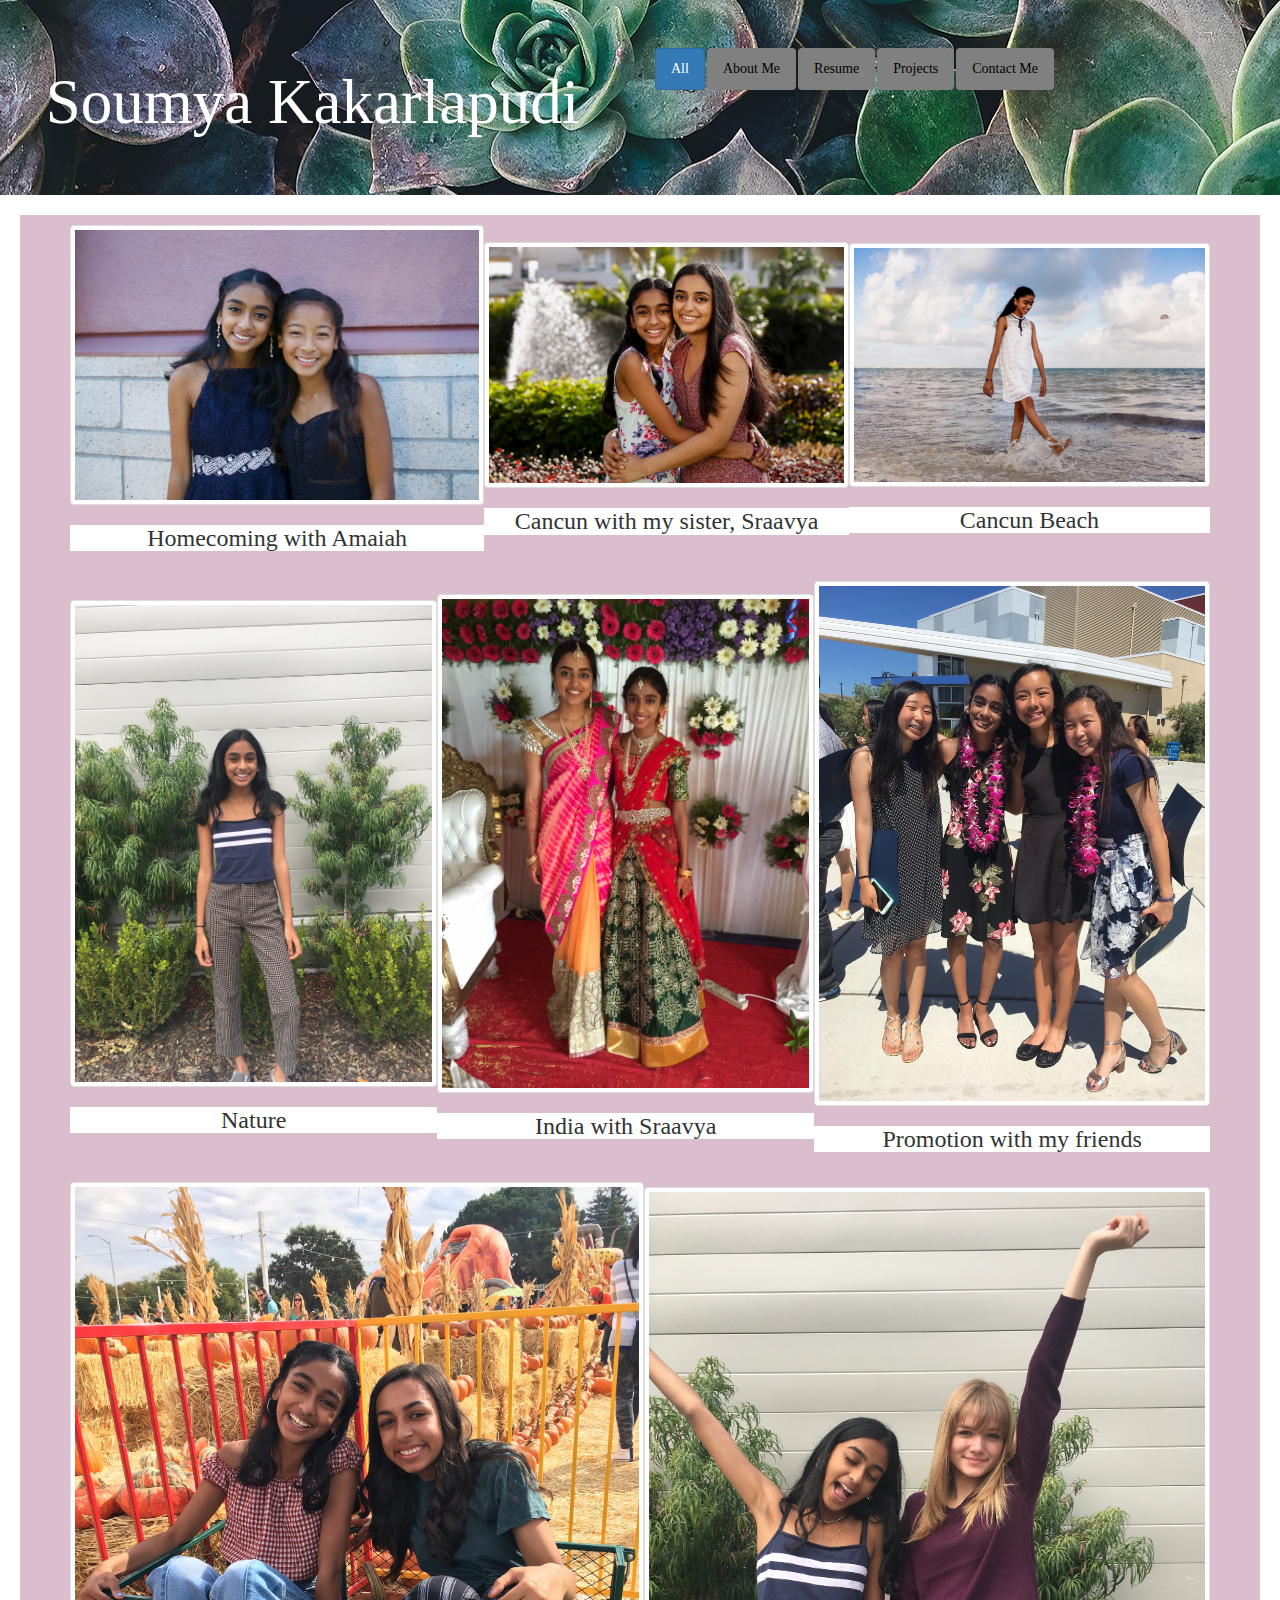
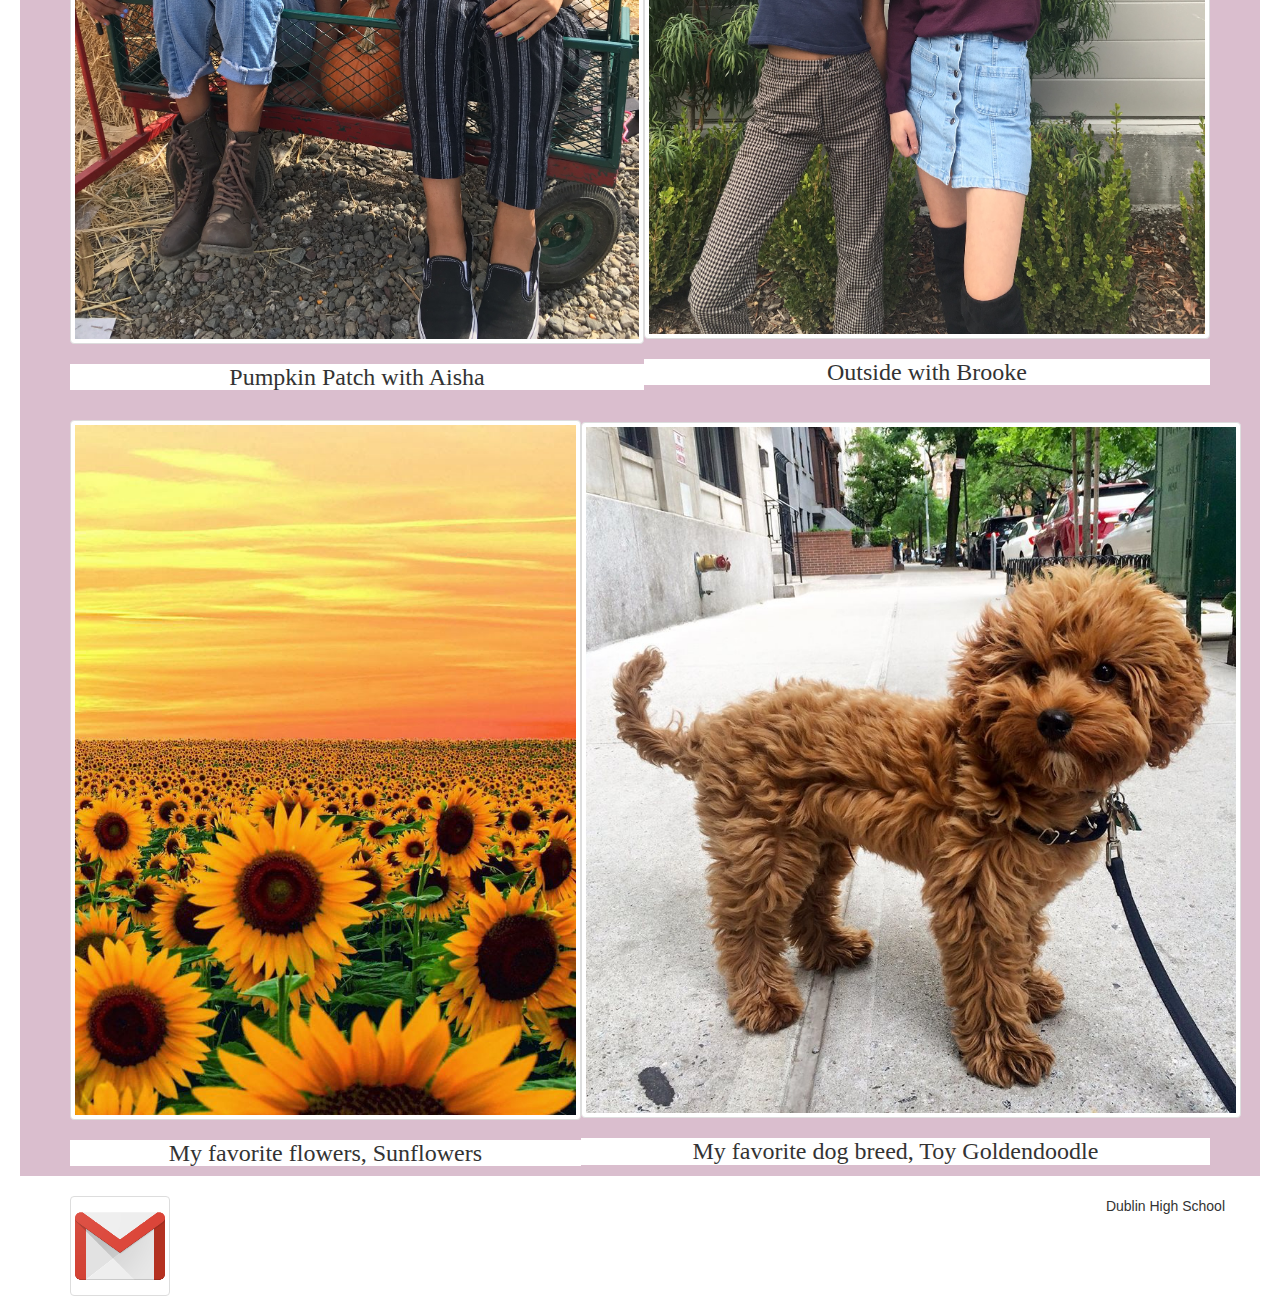
<file: index.html>
<!doctype html>
<html lang="en">
<link rel="stylesheet" type="text/css" href="bootstrap-3.3.7-dist/css/bootstrap.css" />
<link rel="stylesheet" type="text/css" href="index.css" />
<title>Engineering Portfolio</title>
<header class="jumbotron">
    <div class="row">
      <h1 class="col-sm-6"><center>Soumya Kakarlapudi</center></h1>
      <nav class="col-sm-6 text-right">
        <ul class="nav nav-pills">
          <li class="active"><a class="btn btn-primary" href="index.html" role="button" width="auto">All</a></li>
          <li><a class="btn btn" href="kakarlapudi_aboutme.html" role="button" width="auto">About Me</a></li>
          <li><a class="btn btn" href="kakarlapudi_resume.html" role="button" width="auto">Resume</a></li>
          <li><a class="btn btn" href="kakarlapudi_projects.html" role="button" width="auto">Projects</a></li>
          <li><a class="btn btn" href="kakarlapudi_contact.html" role="button" width="auto">Contact Me</a></li>
        </ul>
      </nav>
    </div>
  </header>

<section class="main">
    <div class="container">
      <p class="row">
          <div class="row-sm-14">
        <table>
          <tr>
        <div class="container">
          <td class=equalizer><img class="thumbnail" src="images/IMG_0887.JPG" height="auto" width="100%" /><h3>Homecoming with Amaiah</h3></td>
          <td class=equalizer><img class="thumbnail" src="images/IMG_1493.JPG" height="auto" width="100%" /><h3>Cancun with my sister, Sraavya</h3></td> 
          <td class=equalizer><img class="thumbnail" src="images/IMG_0573.JPG" height="auto" width="100%" /><h3>Cancun Beach</h3></td>
          </tr>
        </table>
        </div></div> 
      </p>
    </div>
    <div class="container">
      <p class="row">
          <div class="row-sm-14">
        <table>
          <tr>
        <div class="container">
          <td class=equalizer><img class="thumbnail" src="images/IMG_1736.JPG" height="auto" width="100%" /><h3>Nature</h3></td>
          <td class=equalizer><img class="thumbnail" src="images/IMG_0008.JPG" height="auto" width="100%" /><h3>India with Sraavya</h3></td>
          <td class=equalizer><img class="thumbnail" src="images/IMG_0381.JPG" height="auto" width="100%" /><h3>Promotion with my friends</h3></td>
          </tr>
        </table>
        </div></div> 
      </p>
    </div>
    <div class="container">
      <p class="row">
          <div class="row-sm-14">
        <table>
          <tr>
        <div class="container">
          <td class=equalizer><img class="thumbnail" src="images/IMG_0484.JPG" height="auto" width="100%" /><h3>Pumpkin Patch with Aisha</h3></td>
          <td class=equalizer><img class="thumbnail" src="images/IMG_1414.JPG" height="auto" width="100%" /><h3>Outside with Brooke</h3></td>
          </tr>
        </table>
        </div></div> 
      </p>
    </div>
    <div class="container">
      <p class="row">
          <div class="row-sm-14">
        <table>
          <tr>
        <div class="container">
          <td class=equalizer><img class="thumbnail" src="images/sunflower.jpg" height="auto" width="100%" /><h3>My favorite flowers, Sunflowers</h3></td>
          <td class=equalizer><img class="thumbnail" src="images/dog.jpg" height="auto" width="105%" /><h3>My favorite dog breed, Toy Goldendoodle</h3></td>
          </tr>
        </table>
        </div></div> 
      </p>
    </div>
    </div>
  </section>

<footer class="container">
  <div class="row">
    <div class="col-sm-2">
      <a href="mailto:kakarlapudi2306@mydusd.org"><img class="thumbnail" src="images/Gmail_Icon.png" alt="Mail Logo"/></a>
    </div>
    <div class="pull-right">Dublin High School</div>
  </div>
</footer>

</html>
</file>
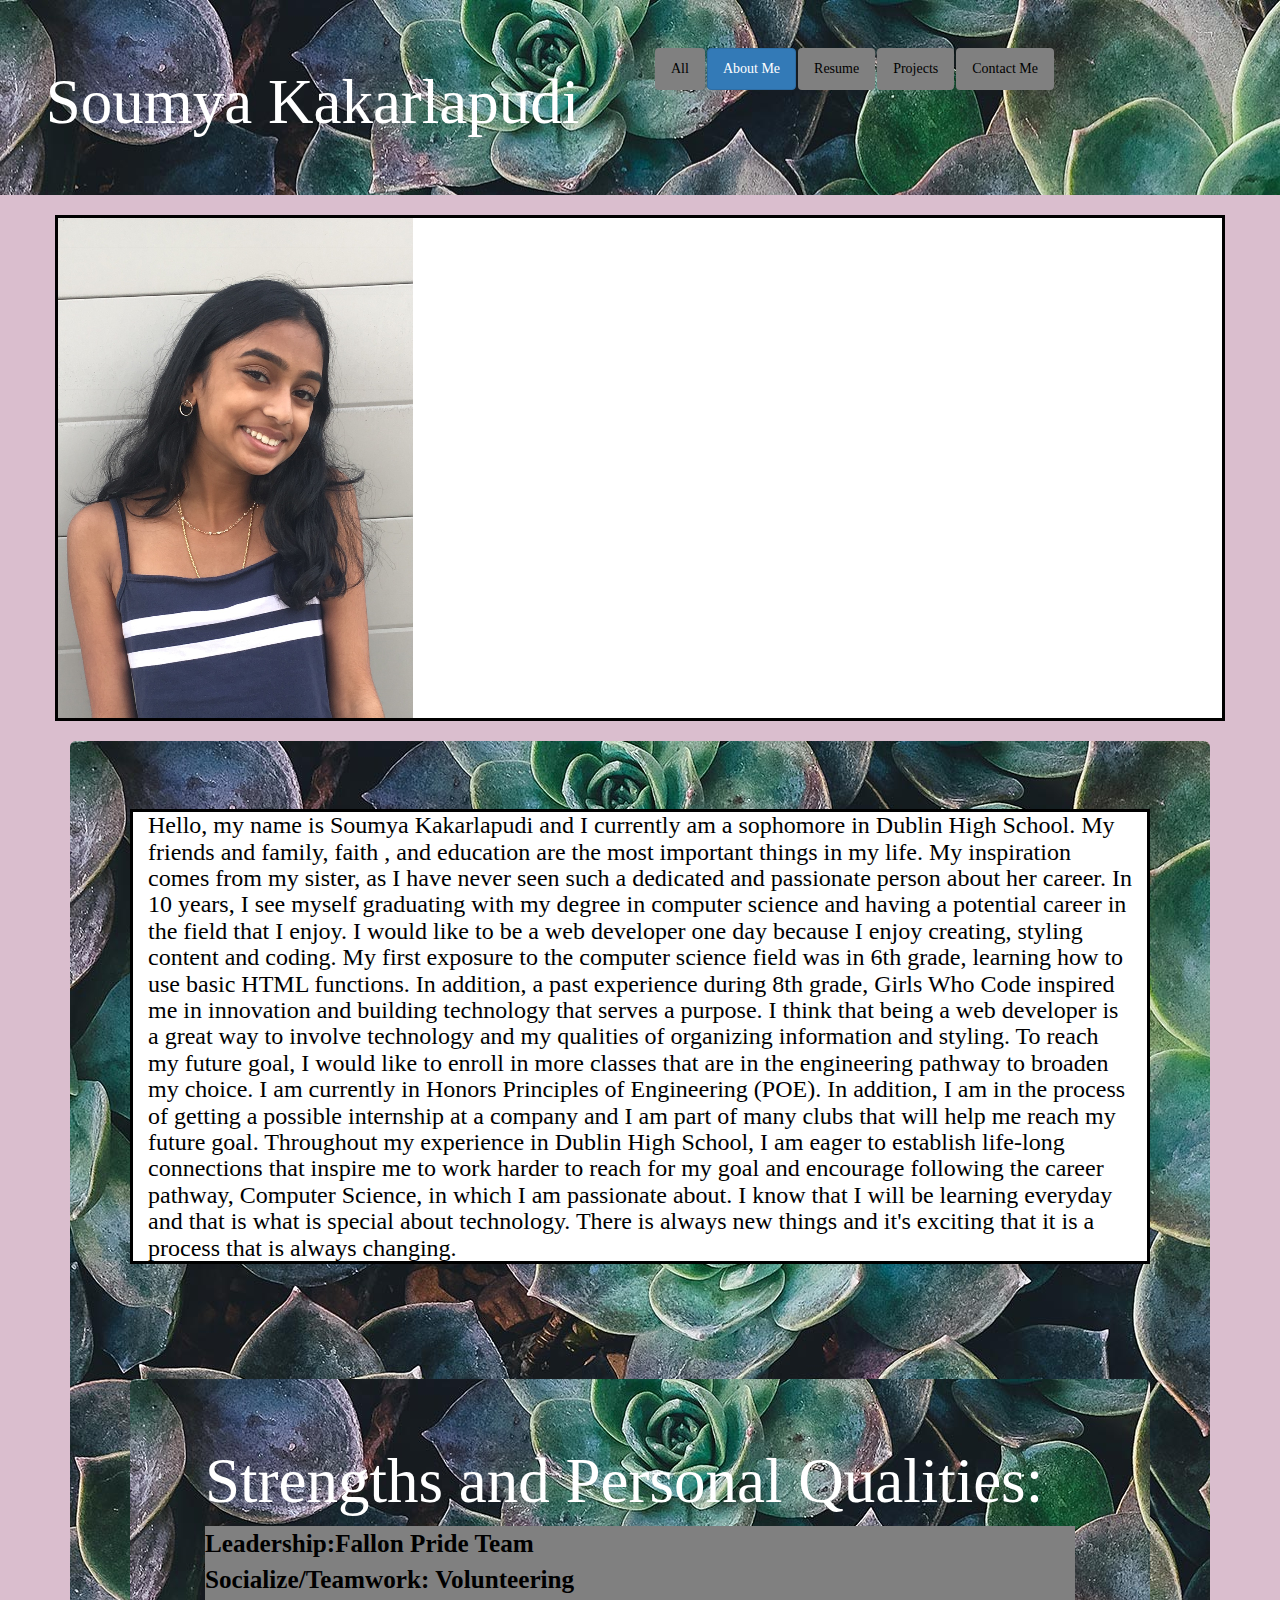
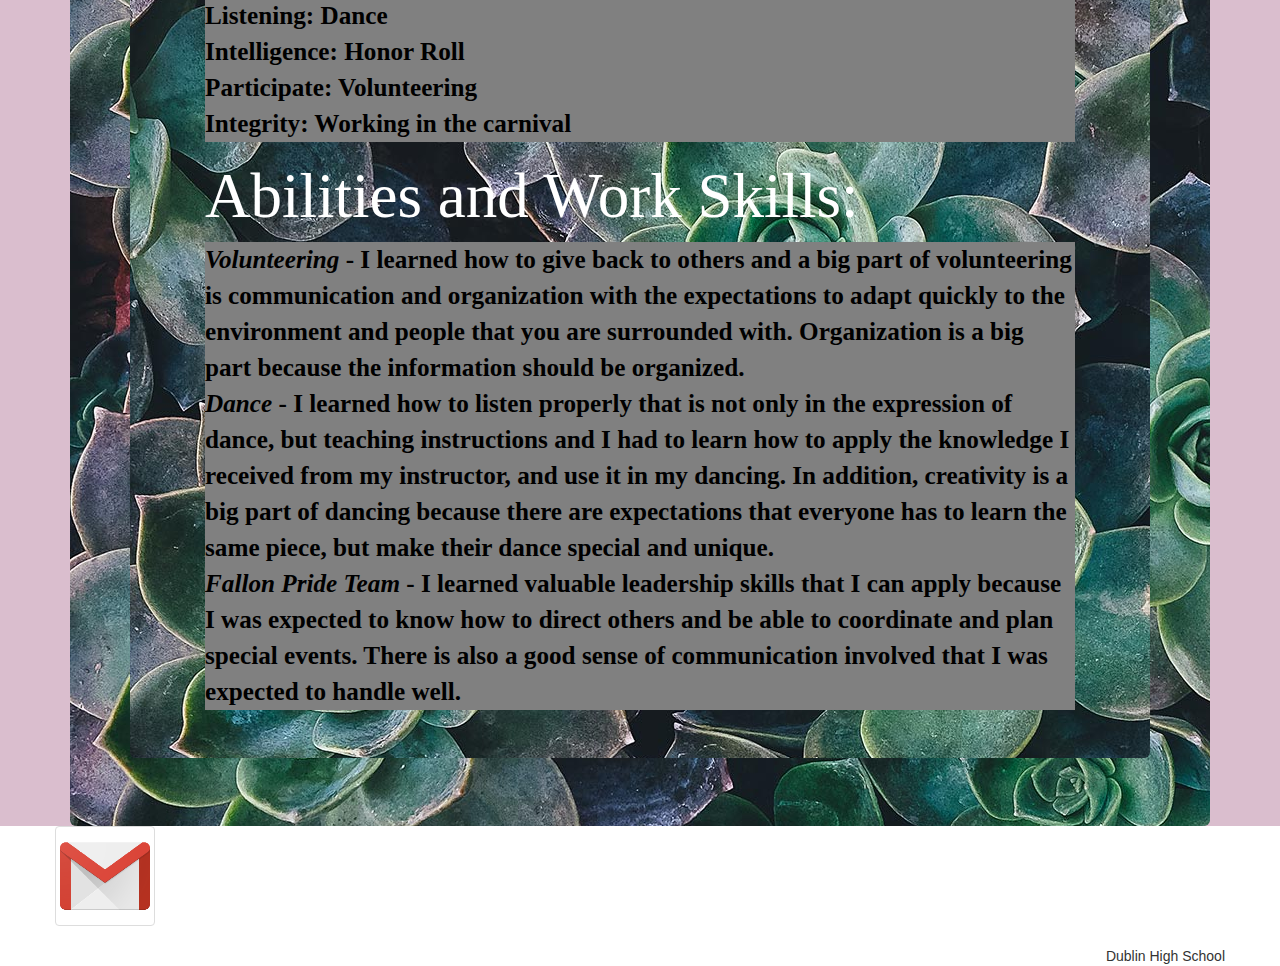
<file: kakarlapudi_aboutme.html>
<!doctype html>
<html lang="en">
     <link rel="stylesheet" type="text/css" href="bootstrap-3.3.7-dist/css/bootstrap.css" />
     <link rel="stylesheet" type="text/css" href="kakarlapudi_aboutme.css" />
      <title>About Me</title>
      <header class="jumbotron">
    <div class="row">
      <h1 class="col-sm-6"><center>Soumya Kakarlapudi</center></h1>
      <nav class="col-sm-6 text-right">
        <ul class="nav nav-pills">
          <li><a class="btn btn" href="index.html" role="button">All</a></li>
          <li class="active"><a class="btn btn-primary" href="kakarlapudi_aboutme.html" role="button">About Me</a></li>
          <li><a class="btn btn" href="kakarlapudi_resume.html" role="button">Resume</a></li>
          <li><a class="btn btn" href="kakarlapudi_projects.html" role="button">Projects</a></li>
          <li><a class="btn btn" href="kakarlapudi_contact.html" role="button">Contact Me</a></li>
        </ul>
      </nav>
    </div>
  </header>
  <section class="main">
    <div class="container">
      <h3 class="row">
        <div class="row-sm-4">
          <img class=equalizer src="images/IMG_1441.JPG" width="auto" height="auto"/>
          
        </div>
        <h1></h1>
    <div class="jumbotron">
        <h3 class="container">
          Hello, my name is Soumya Kakarlapudi and I currently am a 
          sophomore in Dublin High School. My friends and family, faith
          , and education are the most important things in my life. 
          My inspiration comes from my sister, as I have never seen 
          such a dedicated and passionate person about her career. In 
          10 years, I see myself graduating with my degree in computer
          science and having a potential career in the field that I 
          enjoy. I would like to be a web developer one day because I 
          enjoy creating, styling content and coding. My first exposure to the 
          computer science field was in 6th grade, learning how to use basic HTML functions.
          In addition, a past experience during 8th grade, Girls Who Code 
          inspired me in innovation and building technology that serves a purpose. I think that 
          being a web developer is a great way to involve technology 
          and my qualities of organizing information and styling. To 
          reach my future goal, I would like to enroll in more classes
          that are in the engineering pathway to broaden my choice. I 
          am currently in Honors Principles of Engineering (POE). In addition, I am in the process of 
          getting a possible internship at a company and I am part of 
          many clubs that will help me reach my future goal. Throughout my 
          experience in Dublin High School, I am eager to establish life-long 
          connections that inspire me to work harder to reach for my goal and
          encourage following the career pathway, Computer Science, in which I am 
          passionate about. I know that I will be learning everyday and that is what is
          special about technology. There is always new things and it's exciting that it is a process that is always changing.
</h3><br>

          <p></br>
          
          <div class="jumbotron">
            <div class="container">
          <h1>Strengths and Personal Qualities:</h1>
              <dt>Leadership:Fallon Pride Team</dt>
              <dt>Socialize/Teamwork: Volunteering</dt>
              <dt>Listening: Dance</dt>
              <dt>Intelligence: Honor Roll</dt>
              <dt>Participate: Volunteering</dt>
              <dt>Integrity: Working in the carnival</dt>
            </div>
            <div class="container">
          <h1 class="row-sm-14">Abilities and Work Skills:</h1>
            <dt><i>Volunteering</i> - I learned how to give back to others 
            and a big part of volunteering is communication and 
            organization with the expectations to adapt quickly to the
            environment and people that you are surrounded with. 
            Organization is a big part because the information should 
            be organized. </dt>
            <dt><i>Dance</i> - I learned how to listen properly that is not 
            only in the expression of dance, but teaching instructions
            and I had to learn how to apply the knowledge I received 
            from my instructor, and use it in my dancing. In addition, 
            creativity is a big part of dancing because there are 
            expectations that everyone has to learn the same piece, 
            but make their dance special and unique. </dt> 
            <dt><i>Fallon Pride Team</i> - I learned valuable leadership skills
            that I can apply because I was expected to know how to 
            direct others and be able to coordinate and plan special 
            events. There is also a good sense of communication involved
            that I was expected to handle well. <dt></div></div> 
      <h2></h2>
      </div> 
    </div>
  </section>
  <footer class="container">
        <div class="row">
          <div class="row-sm-2">
            <a href="mailto:kakarlapudi2306@mydusd.org"><img class="thumbnail" src="images/Gmail_Icon.png" alt="Mail Logo"/></a>
        </div>
      <div class="pull-right">Dublin High School</div>
    </div>
  </footer>
</file>
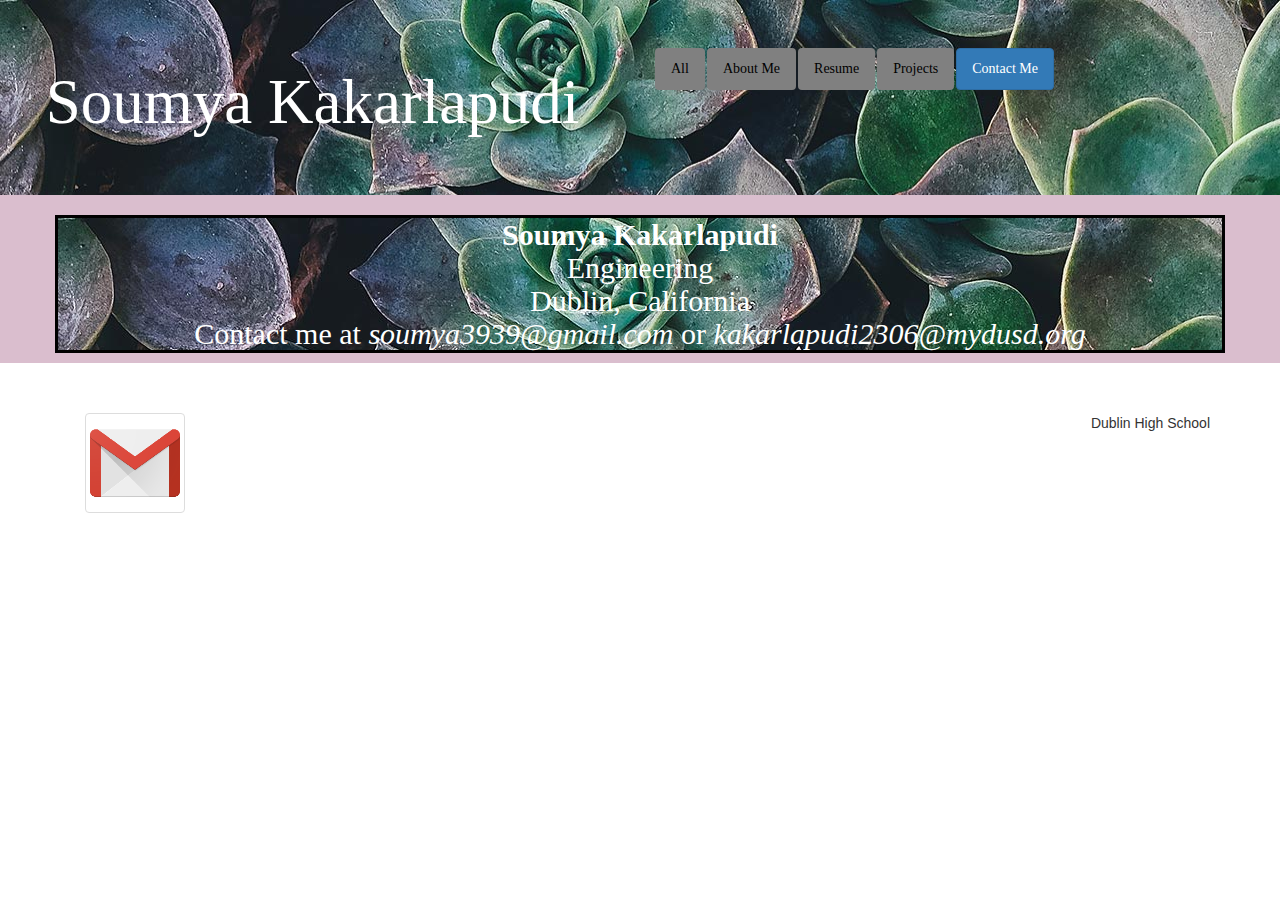
<file: kakarlapudi_contact.html>
<!doctype html>
<html lang="en">
     <link rel="stylesheet" type="text/css" href="bootstrap-3.3.7-dist/css/bootstrap.css" />
     <link rel="stylesheet" type="text/css" href="kakarlapudi_contact.css" />
 <title>Contact</title>
 <header class="jumbotron">
    <div class="row">
      <h1 class="col-sm-6"><center>Soumya Kakarlapudi</center></h1>
      <nav class="col-sm-6 text-right">
        <ul class="nav nav-pills">
          <li><a class="btn btn" href="index.html" role="button">All</a></li>
          <li><a class="btn btn" href="kakarlapudi_aboutme.html" role="button">About Me</a></li>
          <li><a class="btn btn" href="kakarlapudi_resume.html" role="button">Resume</a></li>
          <li><a class="btn btn" href="kakarlapudi_projects.html" role="button">Projects</a></li>
          <li class="active"><a class="btn btn-primary" href="kakarlapudi_contact.html" role="button">Contact Me</a></li>
        </ul>
      </nav>
    </div>
  </header>
  <section class="main">
    <div class="container">
      <div class="row">
 
        <h2 class="row-sm-8"><strong>
          Soumya Kakarlapudi 
        </strong><br>
         Engineering</br>
        Dublin, California<br>
        Contact me at <i>soumya3939@gmail.com</i> or <i>kakarlapudi2306@mydusd.org</i></br></h2>
  </section></div>
  
  <footer>
  <div class="container">
    <div class="col-sm-2">
      <a href="mailto:kakarlapudi2306@mydusd.org"><img class="thumbnail" src="images/Gmail_Icon.png" alt="Mail Logo"/></a>
    </div>
    <div class="pull-right">Dublin High School</div>
  </div>
</footer>
</file>
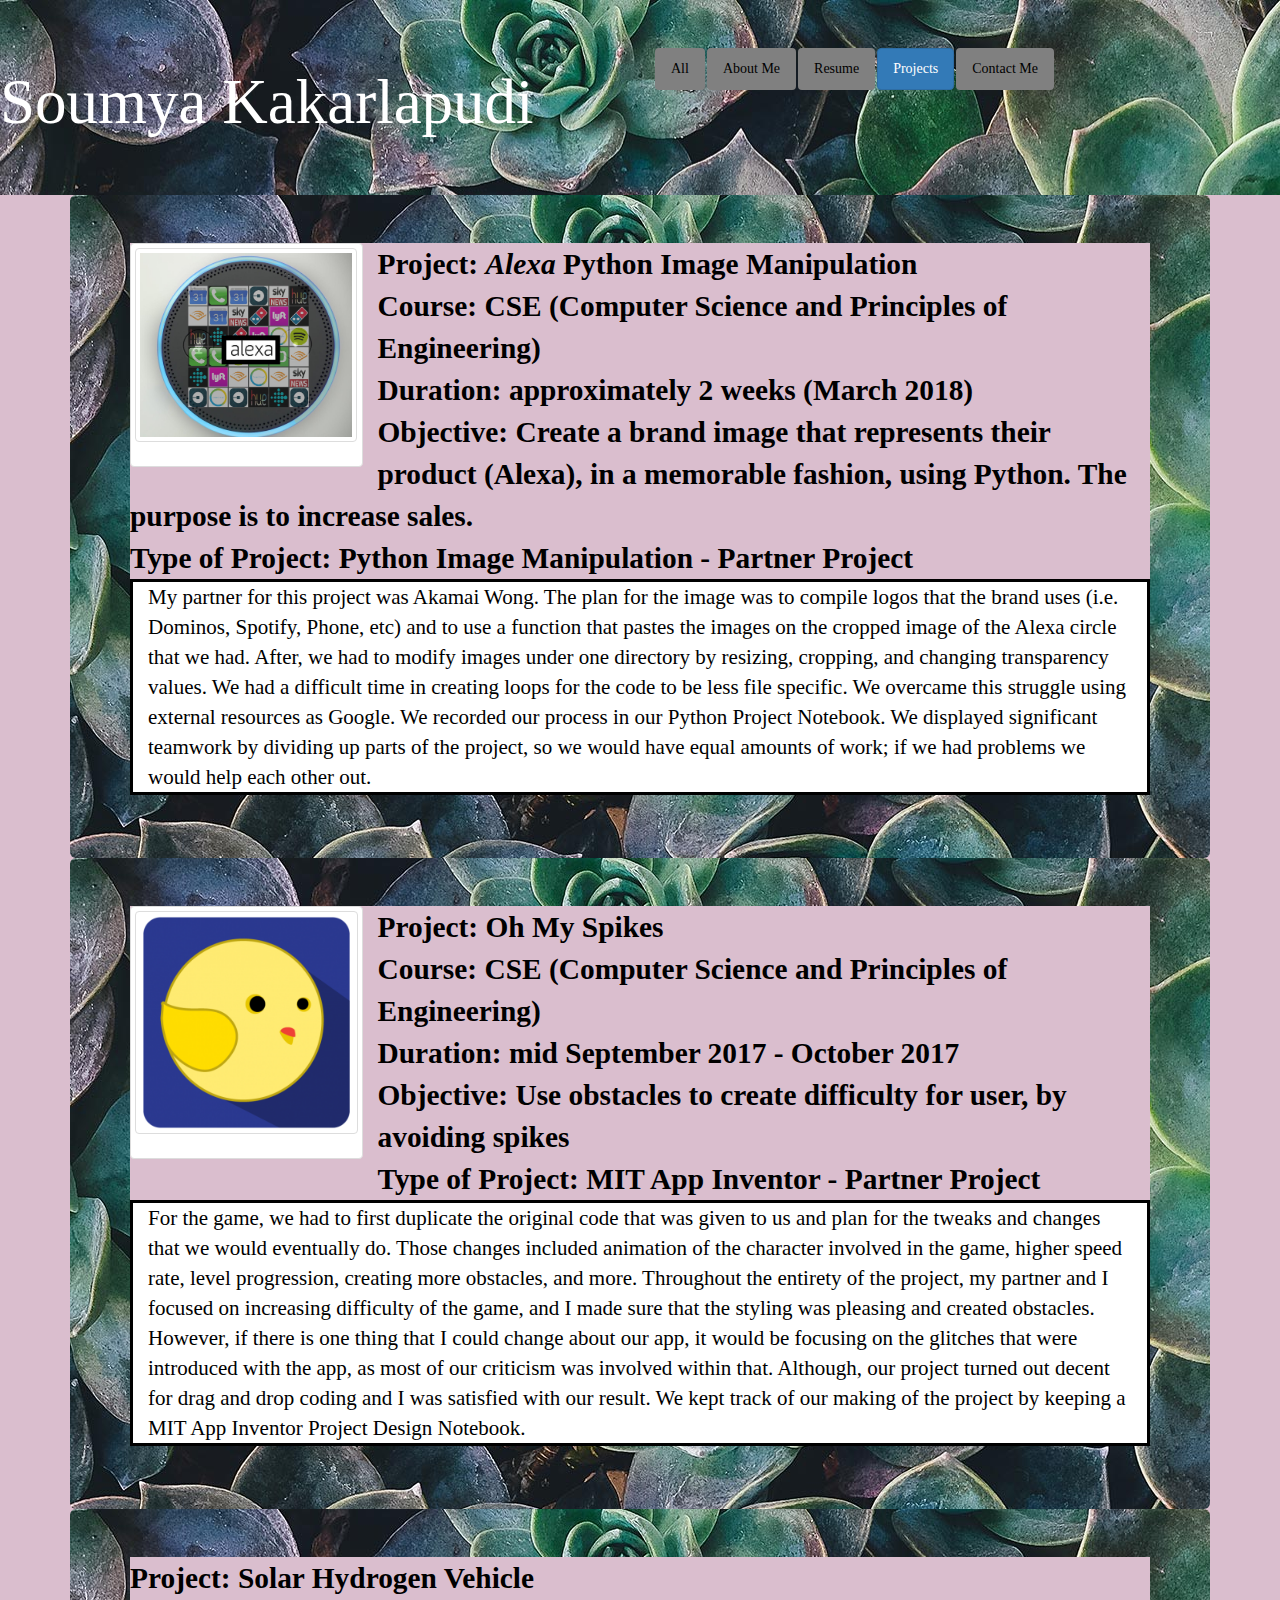
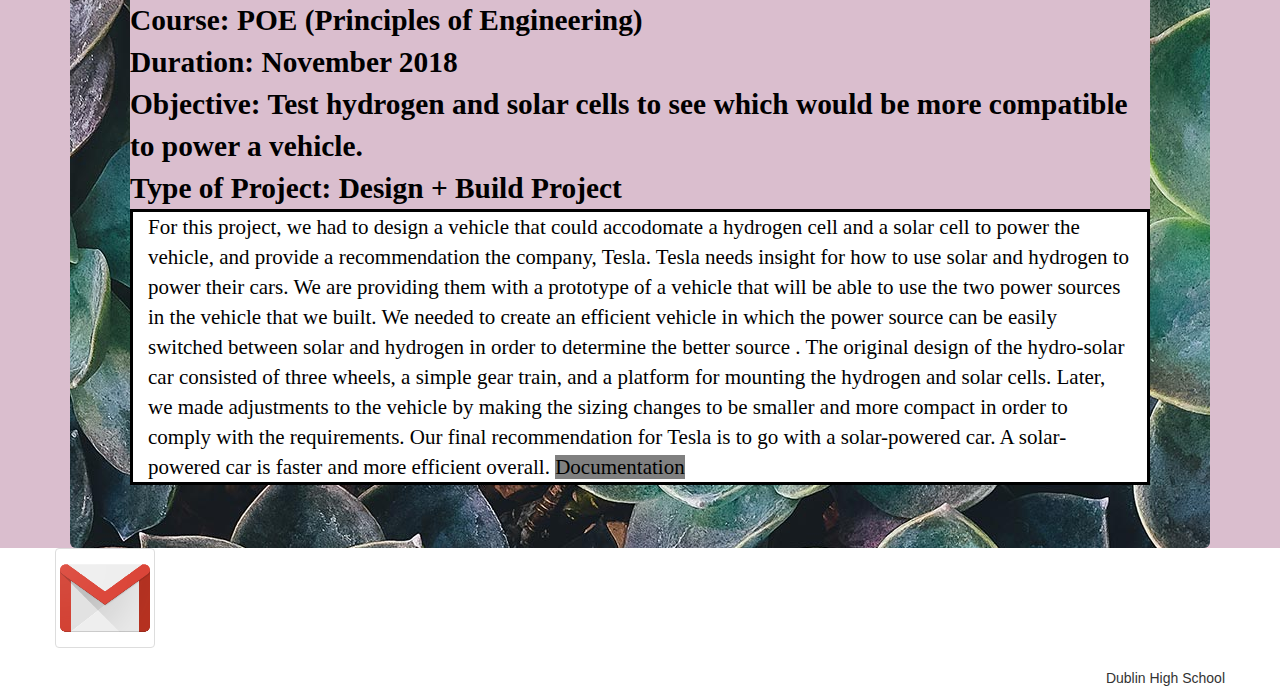
<file: kakarlapudi_projects.html>
<!doctype html>
<html lang="en">
     <link rel="stylesheet" type="text/css" href="bootstrap-3.3.7-dist/css/bootstrap.css" />
     <link rel="stylesheet" type="text/css" href="kakarlapudi_projects.css" />
     <title>Projects</title>
 <header class="jumbotron">
    <div class="row">
      <h1 class="col-sm-6">Soumya Kakarlapudi</h1>
      <nav class="col-sm-6 text-right">
        <ul class="nav nav-pills">
          <li><a class="btn btn" href="index.html" role="button">All</a></li>
          <li><a class="btn btn" href="kakarlapudi_aboutme.html" role="button">About Me</a></li>
          <li><a class="btn btn" href="kakarlapudi_resume.html" role="button">Resume</a></li>
          <li class="active"><a class="btn btn-primary" href="kakarlapudi_projects.html" role="button">Projects</a></li>
          <li><a class="btn btn" href="kakarlapudi_contact.html" role="button">Contact Me</a></li>
        </ul>
      </nav>
    </div>
  </header>
  <section class="main">
    <div class="container">
      <div class="jumbotron">
      <div class="row">
        <div class="col-sm-3">
          <div class="thumbnail">
          <img src="images/alexa_final.png" class="thumbnail" alt="My best friend and I's photo" />
        </div></div>
        <div class="container">
        <dt>Project: <i>Alexa</i> Python Image Manipulation </dt>
        <dt>Course: CSE (Computer Science and Principles of Engineering)</dt>
        <dt>Duration: approximately 2 weeks (March 2018) </dt>
        <dt>Objective: Create a brand image that represents their product 
        (Alexa), in a memorable fashion, using Python. The purpose is to increase sales. 
        </dt>
        <dt>Type of Project: Python Image Manipulation - Partner Project</dt>
        <div><p class="container">My partner for this project was Akamai Wong. 
        The plan for the image was to compile logos that the brand uses (i.e. 
        Dominos, Spotify, Phone, etc) and to use a function that pastes the images
        on the cropped image of the Alexa circle that we had. After, we had to 
        modify images under one directory by resizing, cropping, and changing 
        transparency values. We had a difficult time in creating loops for the 
        code to be less file specific. We overcame this struggle using external 
        resources as Google. We recorded our process in our Python Project 
        Notebook. We displayed significant teamwork by dividing up parts of the 
        project, so we would have equal amounts of work; if we had problems
        we would help each other out. 
        </p> 
          </div></div>
      </div>
    </div>
    </div>
  </div></section>
  <section class="main">
    <div class="container">
      <div class="jumbotron">
      <div class="row">
        <div class="col-sm-3">
          <div class="thumbnail">
          <img src="images/ohmyspikes.png" class="thumbnail" alt="My best friend and I's photo" />
        </div></div>
        <div class="container">
        <dt>Project: Oh My Spikes</dt>
        <dt>Course: CSE (Computer Science and Principles of Engineering)</dt>
        <dt>Duration: mid September 2017 - October 2017</dt>
        <dt>Objective: Use obstacles to create difficulty for user, by avoiding spikes</dt>
        <dt>Type of Project: MIT App Inventor - Partner Project</dt>
        <div><p class="container">For the game, we had to first duplicate the original code that was given to us and 
        plan for the tweaks and changes that we would eventually do. Those changes included 
        animation of the character involved in the game, higher speed rate, level progression, 
        creating more obstacles, and more. Throughout the entirety of the project, my partner 
        and I focused on increasing difficulty of the game, and I made sure that the styling
        was pleasing and created obstacles. However, if there is one thing that I could change
        about our app, it would be focusing on the glitches that were introduced with the app,
        as most of our criticism was involved within that. Although, our project turned out 
        decent for drag and drop coding and I was satisfied with our result. We kept track 
        of our making of the project by keeping a MIT App Inventor Project Design Notebook.</p> 
          </div></div>
      </div>
    </div>
    </div>
  </div></section>
  <section class="main">
    <div class="container">
      <div class="jumbotron">
      <div class="row">
        
        <div class="container">
        <dt>Project: Solar Hydrogen Vehicle</dt>
        <dt>Course: POE (Principles of Engineering)</dt>
        <dt>Duration: November 2018</dt>
        <dt>Objective: Test hydrogen and solar cells to see which would be more compatible
        to power a vehicle. </dt>
        <dt>Type of Project: Design + Build Project</dt>
        <div><p class="container">
        For this project, we had to design a vehicle that could accodomate a hydrogen cell and a solar cell
        to power the vehicle, and provide a recommendation the company, Tesla. Tesla needs insight for how to use solar and hydrogen to power their cars. We are providing them with a prototype of a vehicle that will be able to use the two power sources in the vehicle that we built. 
        We needed to create an efficient vehicle in which the power source can be easily switched between solar and hydrogen in order to determine the better source
        . The original design of the hydro-solar car consisted of three wheels, a simple gear train, and a platform for mounting the hydrogen and solar cells.
        Later, we made adjustments to the vehicle by making the sizing changes to be smaller and more compact in order to comply with the requirements. Our final recommendation for Tesla is to go with a solar-powered car. A solar-powered car is faster and more efficient overall.
        <a href="https://docs.google.com/document/d/1t-RRvJLnrQlpyNvJslK7PreaBR_vd4I2LMK3zvy8quo/edit?usp=sharing">Documentation</a></p> 
          </div></div>
      </div>
    </div>
    </div>
  </div></section>
  <footer class="container">
        <div class="row">
          <div class="row-sm-2">
            <a href="mailto:kakarlapudi2306@mydusd.org"><img class="thumbnail" src="images/Gmail_Icon.png" alt="Mail Logo"/></a>
        </div>
      <div class="pull-right">Dublin High School</div>
    </div>
  </footer>
</file>
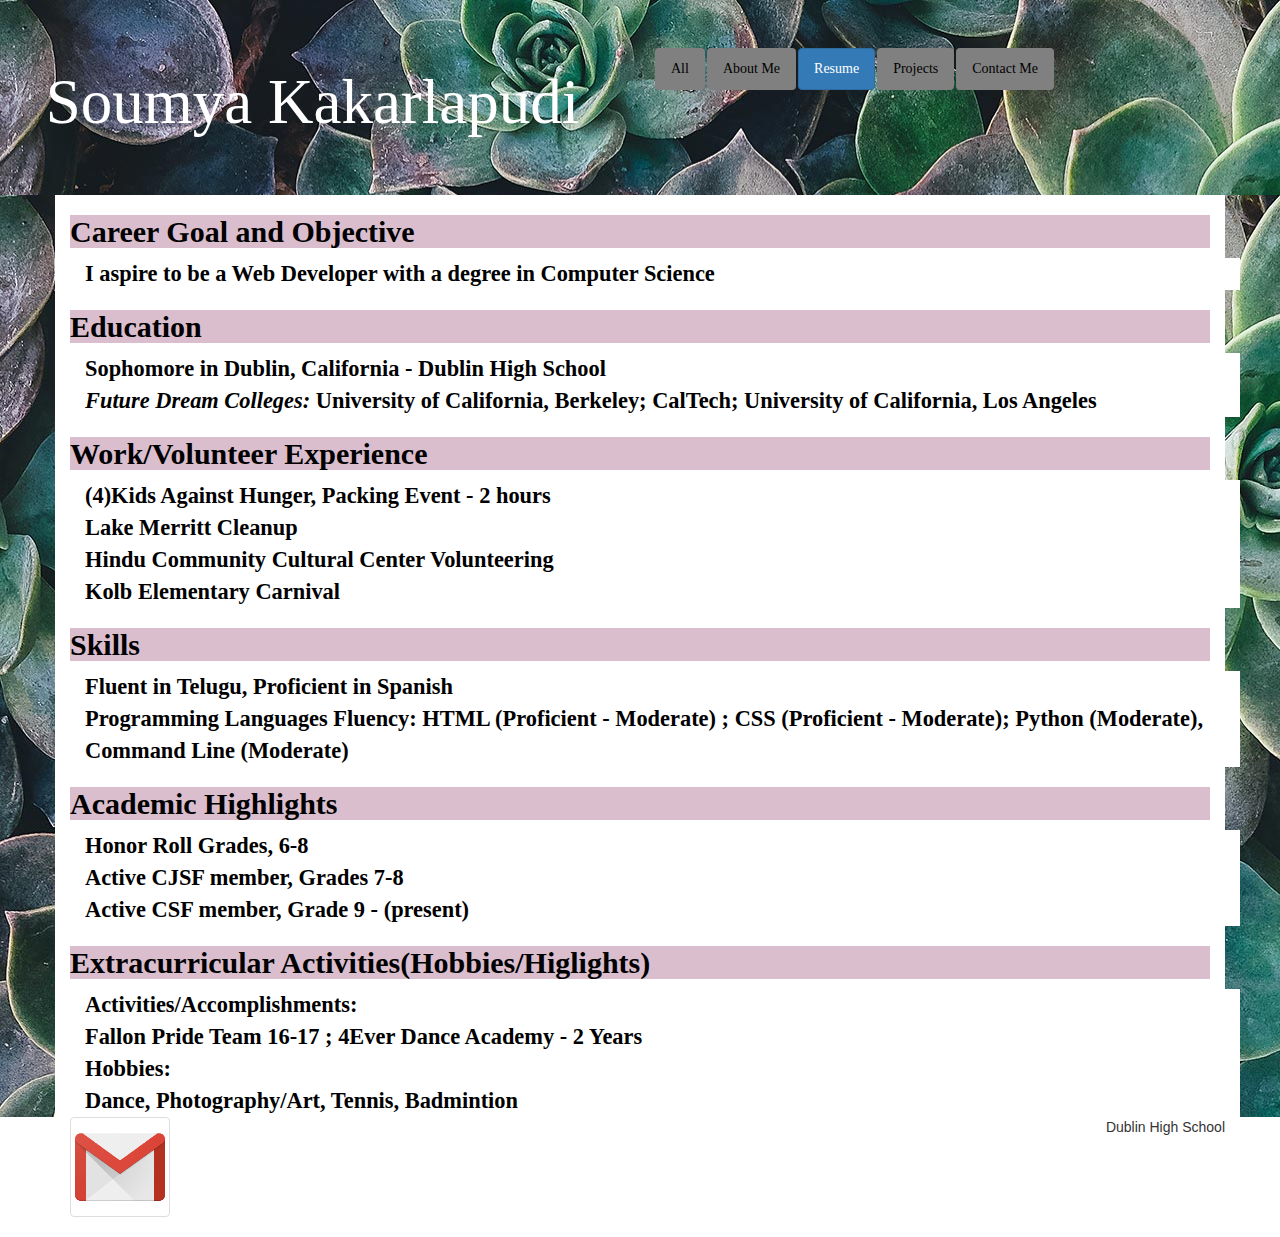
<file: kakarlapudi_resume.html>
<!doctype html>
<html lang="en">
<link rel="stylesheet" type="text/css" href="bootstrap-3.3.7-dist/css/bootstrap.css" />
<link rel="stylesheet" type="text/css" href="kakarlapudi_resume.css" />
<title>Resume</title>
 <header class="jumbotron">
    <div class="row">
      <h1 class="col-sm-6"><center>Soumya Kakarlapudi</center></h1>
      <nav class="col-sm-6 text-right">
        <ul class="nav nav-pills">
          <li><a class="btn btn" href="index.html" role="button">All</a></li>
          <li><a class="btn btn" href="kakarlapudi_aboutme.html" role="button">About Me</a></li>
          <li class="active"><a class="btn btn-primary" href="kakarlapudi_resume.html" role="button">Resume</a></li>
          <li><a class="btn btn" href="kakarlapudi_projects.html" role="button">Projects</a></li>
          <li><a class="btn btn" href="kakarlapudi_contact.html" role="button">Contact Me</a></li>
        </ul>
      </nav>
    </div>
  </header>

<section class="main">
    <div class="container">
      <p class="row">
        <div class="row-sm-4">
          <h2><strong>Career Goal and Objective</strong></h2>
          <p>
            <div class="container">
            <dt>I aspire to be a Web Developer with a degree in Computer Science</dt> 
            </div>
          </p>
        </div>
        <div class="row-sm-4">
          <h2><strong>Education</strong></h2>
          <p>
            <div class="container">
            <dt>Sophomore in Dublin, California - Dublin High School</li>
            <dt><i>Future Dream Colleges:</i>
                University of California, Berkeley;
                CalTech;
                University of California, Los Angeles
            </dt></div></p>
        </div>
        <div class="row-sm-4">
          <h2><strong>Work/Volunteer Experience</strong></h2>
          <div class="container">
            <dt>(4)Kids Against Hunger, Packing Event - 2 hours</dt>
            <dt>Lake Merritt Cleanup</dt>
            <dt>Hindu Community Cultural Center Volunteering</dt>   
            <dt>Kolb Elementary Carnival</dt>
           </div>
          </p>
        </div>
        <div class="row-sm-4">
          
          <h2><strong>Skills</strong></h2>
          <p>
            <div class="container">
            <dt>Fluent in Telugu, Proficient in Spanish</dt>
            <dt>Programming Languages Fluency: HTML (Proficient - Moderate) ; CSS (Proficient - Moderate); Python (Moderate), Command Line (Moderate)</dt>
        </div></div>
        <div class="row-sm-4">
          <h2><strong>Academic Highlights</strong></h2>
          <div class="container">
          <dt>Honor Roll Grades, 6-8</dt>
          <dt>Active CJSF member, Grades 7-8</dt>
          <dt>Active CSF member, Grade 9 - (present)</dt>
        </div></div>
        <div class="row-sm-4">
          <h2><strong>Extracurricular Activities(Hobbies/Higlights)</strong></h2>
          <p>
            <div class="container">
            <dt>Activities/Accomplishments:</dt>
              <dt>Fallon Pride Team 16-17 ; 4Ever Dance Academy - 2 Years</dt>
            <dt>Hobbies:</dt>
            <dt>Dance, Photography/Art, Tennis, Badmintion</dt>
        </div>
        </div>
    </div>
  </section>

<footer class="container">
  <div class="row">
    <div class="col-sm-2">
      <a href="mailto:kakarlapudi2306@mydusd.org"><img class="thumbnail" src="images/Gmail_Icon.png" alt="Mail Logo"/></a>
    </div>
    <div class="pull-right">Dublin High School</div>
  </div>
</footer>

</html>
</file>
<file: index.css>
.jumbotron{
     background-image: url("images/backgroundimage.jpg");
     font-family: Palatino, 'Palatino Linotype', serif;
     font-size: 300%;
     font-stretch: ultra-expanded;
     color:white;
     margin:auto;
}

section{
    background-color:rgb(218,190,206);
    padding: inherit;
    margin:20px;
}

h3{
    text-align:center;
    font-family: Palatino, 'Palatino Linotype', serif;
    background-color:white;
    
}
a{
    background-color:grey;
    color:black;
    width:auto;
}
</file>
<file: kakarlapudi_aboutme.css>
.jumbotron{
     background-image: url("images/backgroundimage.jpg");
     font-family: Palatino, 'Palatino Linotype', serif;
     font-size: 300%;
     font-stretch: ultra-expanded;
     color:white;
     margin:auto;
}
section{
    font-family: Palatino, 'Palatino Linotype', serif;
    margin:auto;
    background-color:rgb(218,190,206);
    color:black;
}
h3{
     background-color:white;
     color:black;
     border-color: black;
     border-width: thick;
     border:solid;
}
dt{
     font-size: 20%;
      font-family: Palatino, 'Palatino Linotype', serif;
}

dt{
     background-color:grey;
     color:black;
}

a{
    background-color:grey;
    color:black;
    width:auto;
}
</file>
<file: kakarlapudi_contact.css>
center{
    color:white;
}
h2{
    font-family: Palatino, 'Palatino Linotype', serif;
    background-image: url("images/backgroundimage.jpg");
    color:white;
    border-width: thick;
     border:solid;
     border-color: black;
   
}

.jumbotron{
     background-image: url("images/backgroundimage.jpg");
     font-family: Palatino, 'Palatino Linotype', serif;
     font-size: 300%;
     font-stretch: ultra-expanded;
     margin:auto;
}

section {
    color:black;
    text-align: center;
    background-color: rgb(218,190,206);
    margin-bottom: 50px;
}

footer{
    background-color:white;
}

a{
    background-color:grey;
    color:black;
    width:auto;
}
</file>
<file: kakarlapudi_projects.css>
.jumbotron{
     background-image: url("images/backgroundimage.jpg");
     font-family: Palatino, 'Palatino Linotype', serif;
     font-size: 300%;
     font-stretch: ultra-expanded;
     color:white;
     margin:auto;
}

section {
    background-color:rgb(218,190,206);
}

p{
    background-color:white;
    color:black;
    border-width: thick;
     border:solid;
}
dt{
    font-size: 70%;
    margin: auto;
    background-color:rgb(218,190,206);
    color:black;
}

a{
    background-color:grey;
    color:black;
    width:auto;
}
</file>
<file: kakarlapudi_resume.css>
center{
    color:white;
}
h2{
    font-family: Palatino, 'Palatino Linotype', serif;
   background-color: rgb(218,190,206);
   color:black;
}

.jumbotron{
     background-image: url("images/backgroundimage.jpg");
     font-family: Palatino, 'Palatino Linotype', serif;
     font-size: 300%;
     font-stretch: ultra-expanded;
     margin:auto;
}


section{
    background-image: url("images/backgroundimage.jpg");
    color:black;
    font-size: 160%;
    font-family: Palatino, 'Palatino Linotype', serif;
}

.container{
    background-color:white;
}

a{
    background-color:grey;
    color:black;
    width:auto;
}
</file>
